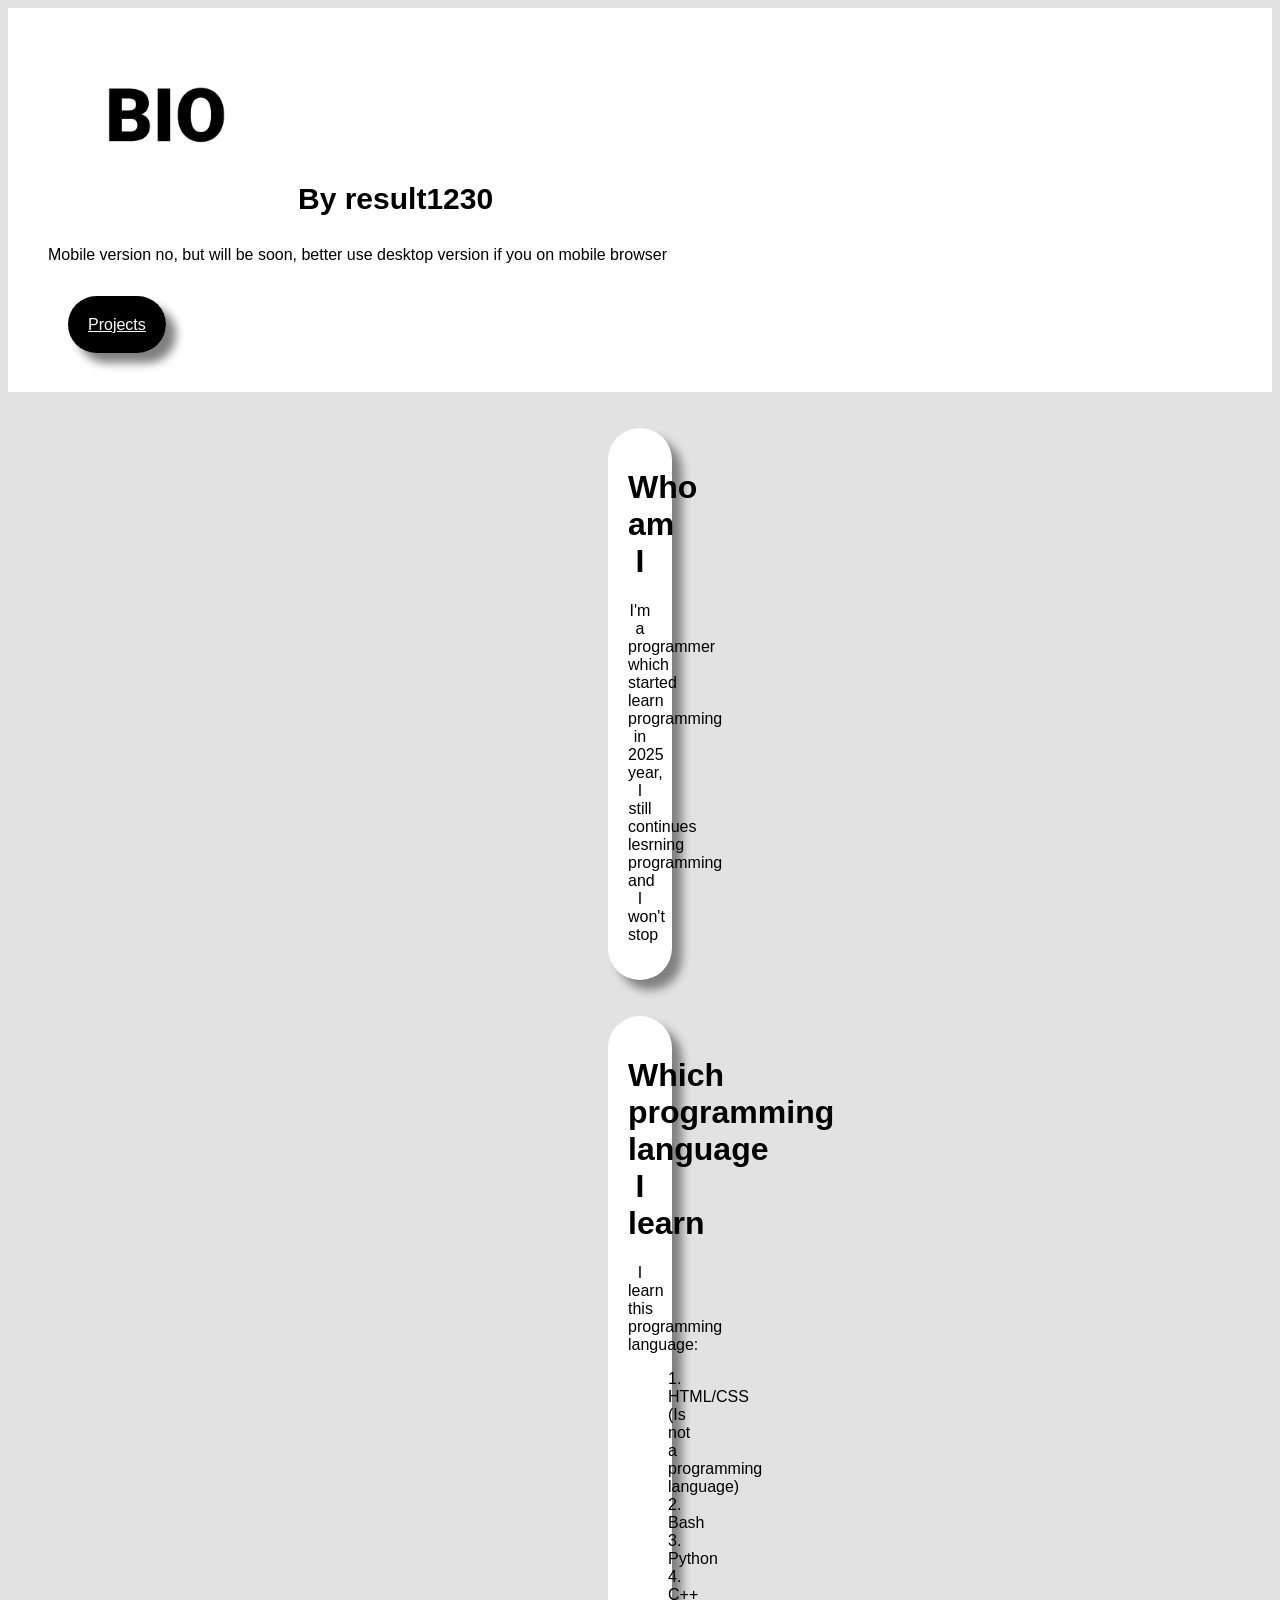
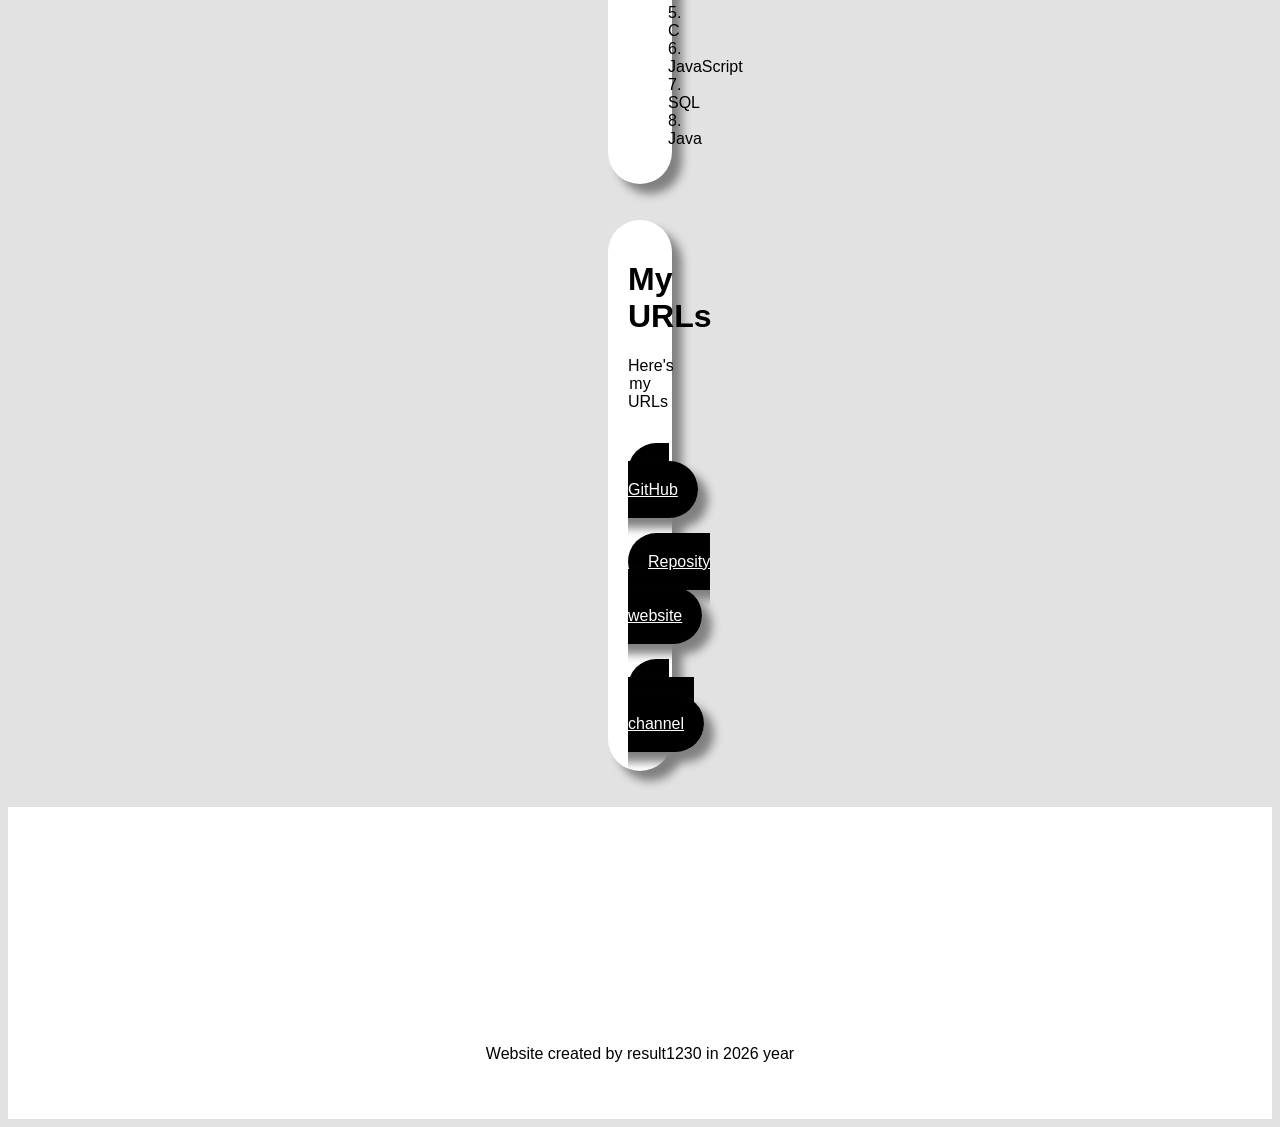
<file: bio/index.html>
<!DOCTYPE html>
<html>
	<head>
		<title>BIO by result1230</title>
		<link rel="icon" type="image/png" href="icon.png">
		<link rel="stylesheet" href="style.css">
		<meta name="viewport" content="width=device-width, initial-scale=1">
	</head>
	<body>
		<header>
			<img width="200" src="icon.png">
			<h3>By result1230</h3>
			<p>Mobile version no, but will be soon, better use desktop version if you on mobile browser</p>
			<br>
			<br>
			<a href="projects.html">Projects</a>
			<br>
			<br>
		</header>
		<br>
		<br>
		<div>
			<h1>Who am I</h1>
			<p>I'm a programmer which started learn programming in 2025 year, I still continues lesrning programming and I won't stop</p>
		</div>
		<br>
		<br>
		<div>
			<h1>Which programming language I learn</h1>
			<p>I learn this programming language:</p>
			<ol>
				<li>HTML/CSS (Is not a programming language)</li>
				<li>Bash</li>
				<li>Python</li>
				<li>C++</li>
				<li>C</li>
				<li>JavaScript</li>
				<li>SQL</li>
				<li>Java</li>
			</ol>
		</div>
		<br>
		<br>
		<div>
			<h1>My URLs</h1>
			<p>Here's my URLs</p>
			<br>
			<br>
			<a href="https://github.com/result1230/">My GitHub</a>
			<br>
			<br>
			<br>
			<br>
			<a href="https://github.com/result1230/bio/">Reposity of this website</a>
			<br>
			<br>
			<br>
			<br>
			<a href="https://t.me/result1230">My Telegram channel</a>
			<br>
			<br>
		</div>
		<br>
		<br>
		<footer>
			<br>
			<br>
			<br>
			<br>
			<br>
			<br>
			<p>Website created by result1230 in 2026 year</p>
		</footer>
	</body>
</html>
</file>
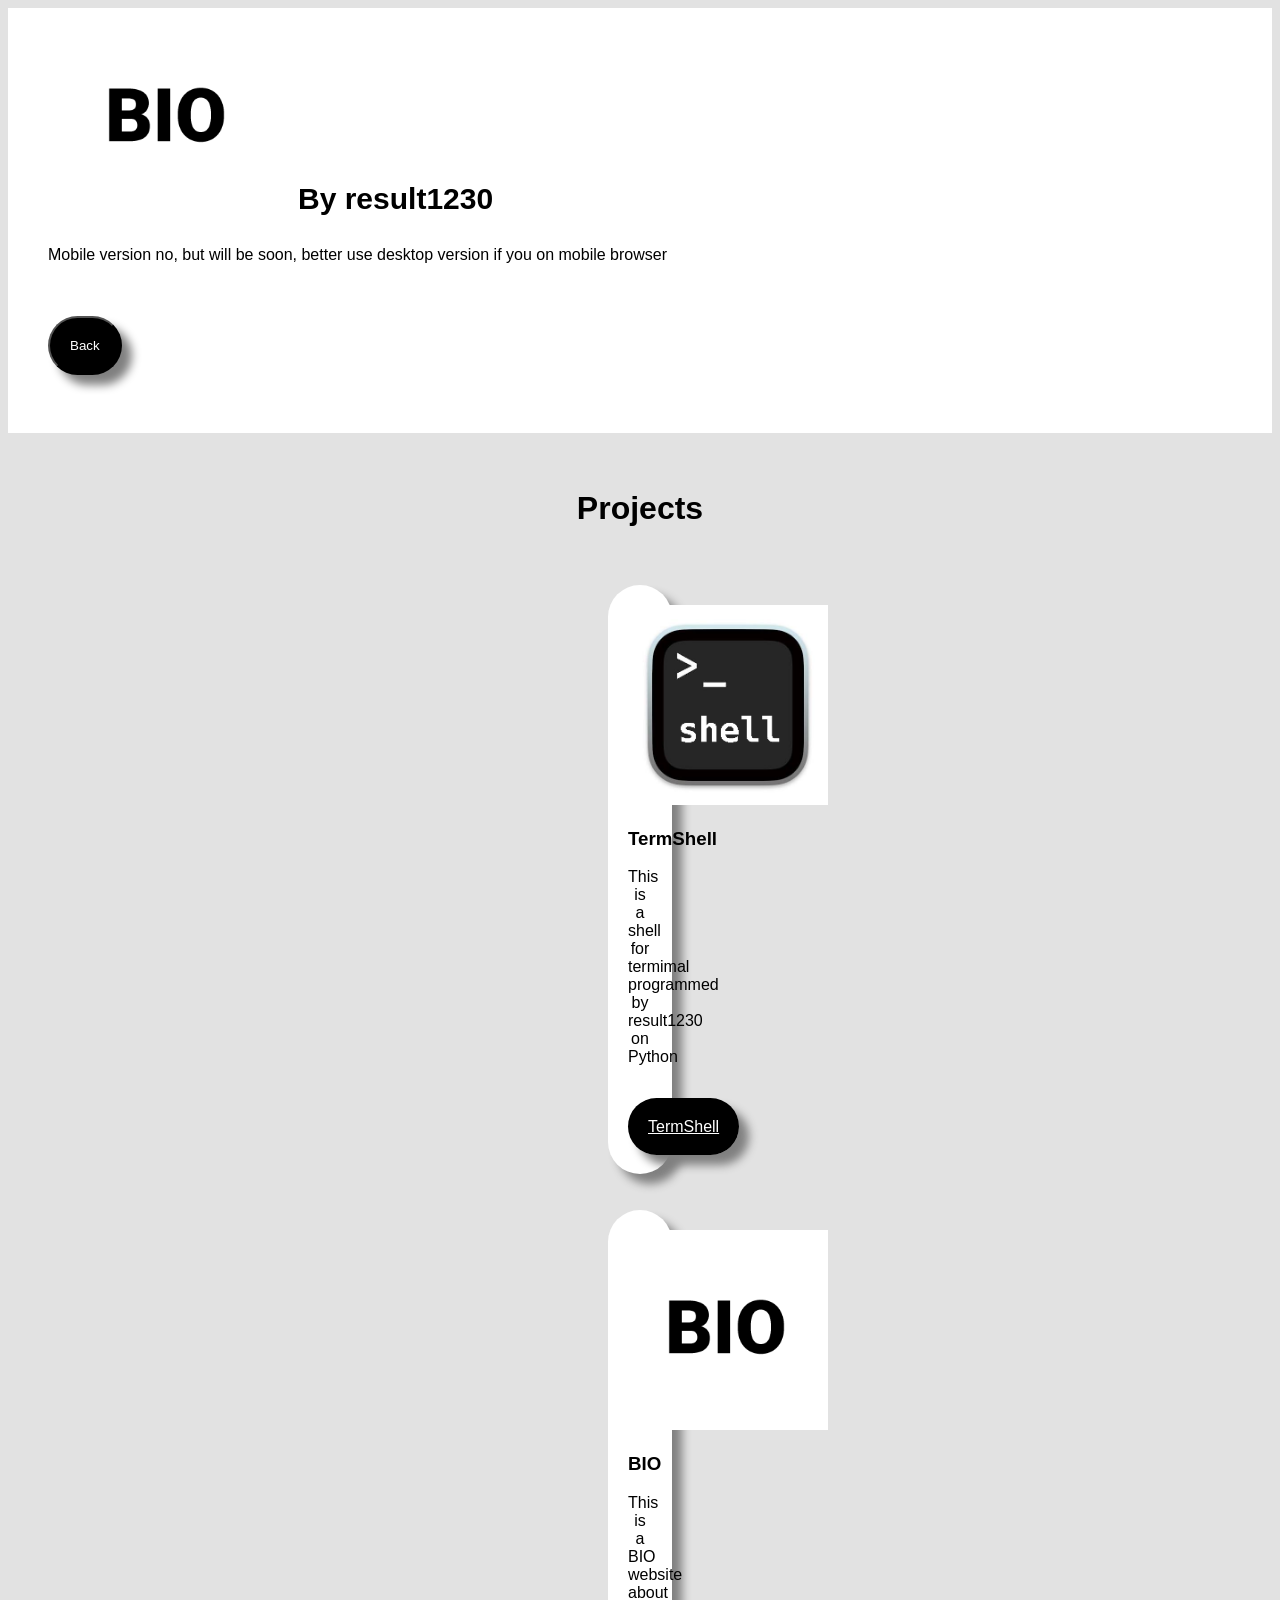
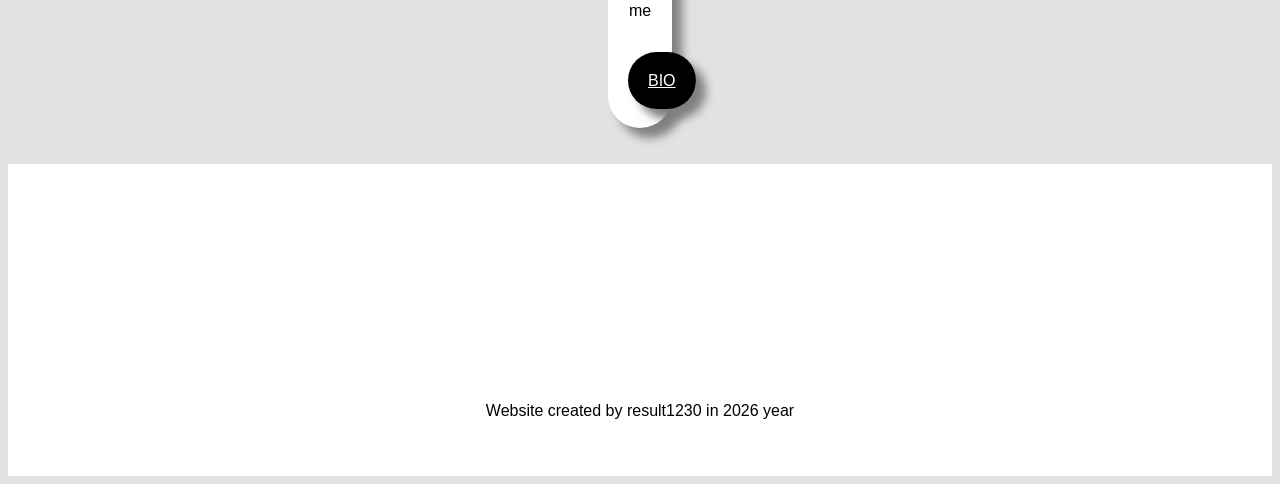
<file: bio/projects.html>
<!DOCTYPE html>
<html>
	<head>
		<title>BIO/projects</title>
		<link rel="icon" type="image/png" href="icon.png">
		<link rel="stylesheet" href="style.css">
		<meta name="viewport" content="width=device-width, initial-scale=1">
	</head>
	<body>
		<header>
			<img width="200" src="icon.png">
			<h3>By result1230</h3>
			<p>Mobile version no, but will be soon, better use desktop version if you on mobile browser</p>
			<br>
			<br>
			<button id="back">Back</button>
			<br>
			<br>
		</header>
		<br>
		<br>
		<h1>Projects</h1>
		<br>
		<br>
		<div>
			<img width="200" src="termshell.png">
			<h3>TermShell</h3>
			<p>This is a shell for termimal programmed by result1230 on Python</p>
			<br>
			<br>
			<a href="https://termshell.pages.dev/">TermShell</a>
			<br>
			<br>
		</div>
		<br>
		<br>
		<div>
			<img width="200" src="icon.png">
			<h3>BIO</h3>
			<p>This is a BIO website about me</p>
			<br>
			<br>
			<a href="https://result1230.pages.dev/">BIO</a>
			<br>
			<br>
		</div>
		<br>
		<br>
		<footer>
			<br>
			<br>
			<br>
			<br>
			<br>
			<br>
			<p>Website created by result1230 in 2026 year</p>
		</footer>
		
		<script src="script.js"></script>
	</body>
</html>
</file>
<file: bio/style.css>
body {
	background-color: #E2E2E2;
	font-family: Arial, monospace;
	text-align: center;
}

header {
	text-align: left;
	background-color: white;
	padding: 40px;
}

header h3 {
	margin-left: 250px;
	margin-top: -40px;
	font-size: 30px;
	
}

header a {
	margin-left: 20px;
}

header img {
	margin-left: 20px;
	display: inline-block;
	margin-top: -30px;
}

a {
	background-color: black;
	color: white;
	box-shadow: 10px 10px 10px gray;
	transition: all 0.3s ease;
	border-radius: 50px;
	padding: 20px;
}

a:hover {
	padding: 30px;
	background-color: #222222;
}

footer {
	background-color: white;
	padding: 40px;
}

footer p {
	margin-top: 90px;
}

div {
	background-color: white;
	box-shadow: 10px 10px 10px gray;
	border-radius: 50px;
	padding: 20px;
	margin-left: 600px;
	margin-right: 600px;
	transition: all 0.3s ease;
}

div:hover {
	margin-left: 400px;
	margin-right: 400px;
}

ol {
	text-align: center;
	list-style-position: inside;
}

button {
	background-color: black;
	color: white;
	box-shadow: 10px 10px 10px gray;
	transition: all 0.3s ease;
	border-radius: 50px;
	padding: 20px;
}

button:hover {
	padding: 30px;
	background-color: #222222;
}
</file>
